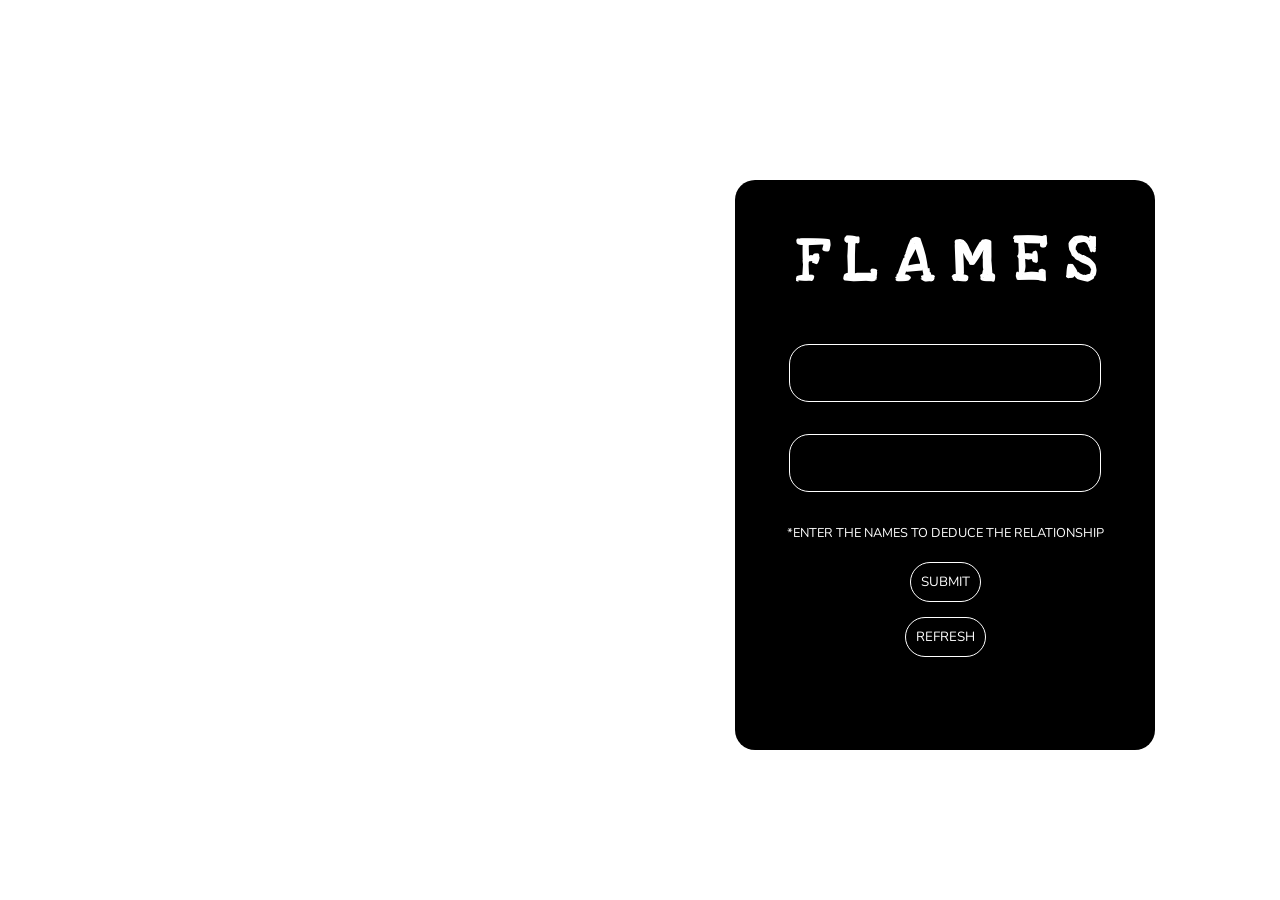
<file: Flames/index.html>
<!-- INDEX PAGE FOR THE FLAMES WEB APPLICATION -->

<!DOCTYPE html>
<html lang="en">
	<head>
		<!-- META TAGS -->
		<meta charset="UTF-8">
		<meta name="description" content="nostalgic game">
		<meta name="keywords" content="flames,FLAMES,relationship between two people,nostalgic">
		<meta name="author" content="AJAI QMAR">
		<meta name="viewport" content="width=device-width , initial-scale=1.0">
		
		<!-- TITLE FOR THE WEB APPLICATION -->
		<title>FLAMES</title>
		
		<!-- CSS FOR THE INDEX PAGE -->
		<link rel="stylesheet" media="screen and (min-width:770px)" href="CSS/index_2.css">
		<link rel="stylesheet" media="screen and (min-width:1160px)" href="CSS/index.css">
		<link rel="stylesheet" media="screen and (max-width:770px)" href="CSS/index_ph.css">
		
		<!-- FONTS -->
		<link rel="preconnect" href="https://fonts.googleapis.com">
		<link rel="preconnect" href="https://fonts.gstatic.com" crossorigin>
		<link href="https://fonts.googleapis.com/css2?family=Love+Ya+Like+A+Sister&family=Nunito:wght@200&display=swap" rel="stylesheet">
	</head>
	<body>
		
		<div id="b">
			<h2 id="F">F</h2><h2 id="L">L</h2><h2 id="A">A</h2><h2 id="M">M</h2><h2 id="E">E</h2><h2 id="S">S</h2>
			<div id="output"></div>
			<input id="username1" type="username" ></input>
			<input id="username2" type="username" ></input>
			<p>*ENTER THE NAMES TO DEDUCE THE RELATIONSHIP</p>
			<button id="submit" onclick="calculate()" >SUBMIT</button>
			<button id="refresh" onclick="refreshBoard()" >REFRESH</button>
		</div>

		<!-- JS FOR THE INDEX PAGE -->
		<script src="JS/index.js"></script>
	</body>
</html>
</file>
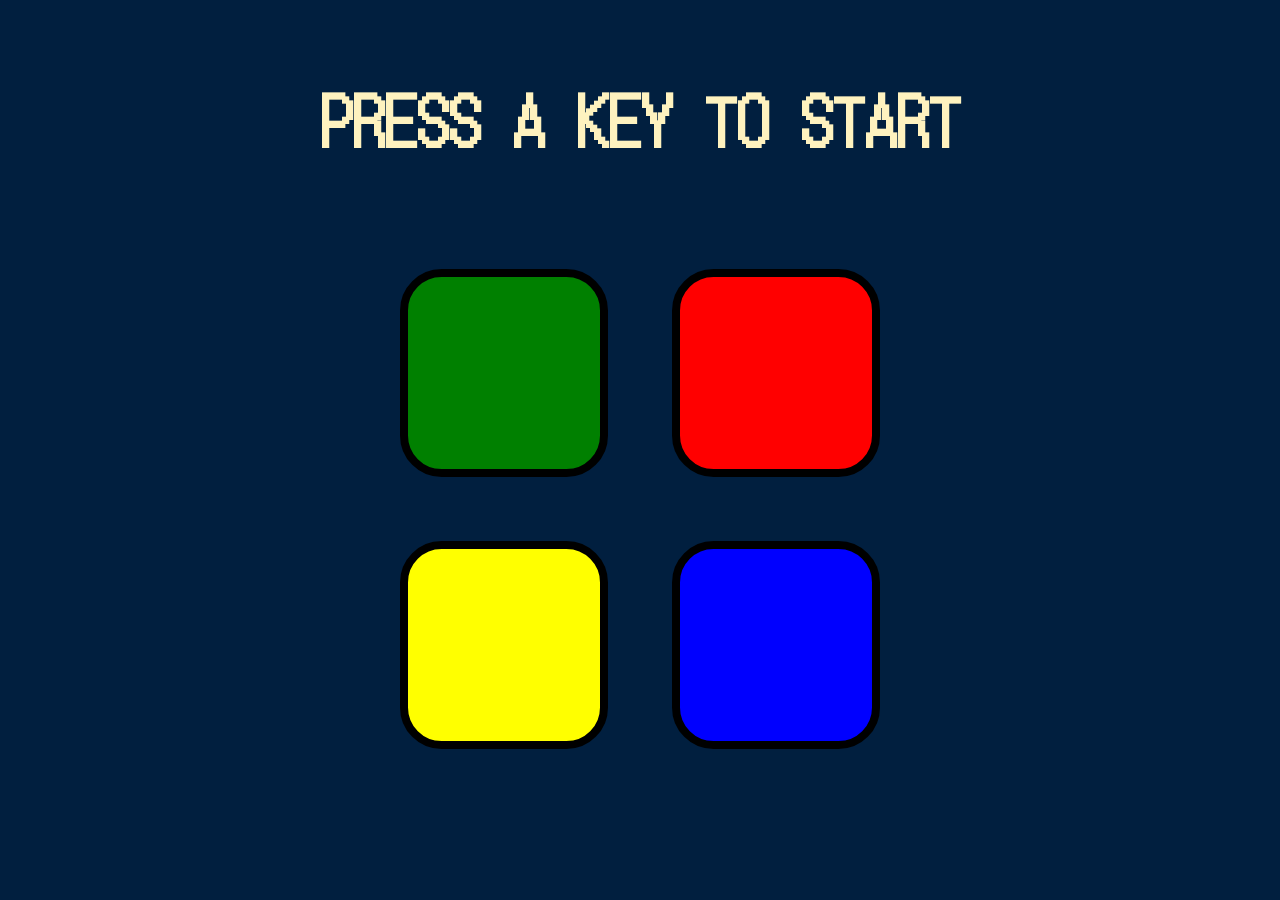
<file: Simon/index.html>
<!DOCTYPE html>
<html lang="en">
  <head>
    <meta charset="UTF-8" />
    <title>SIMON</title>
    <link rel="preconnect" href="https://fonts.googleapis.com">
    <link rel="preconnect" href="https://fonts.gstatic.com" crossorigin>
    <link href="https://fonts.googleapis.com/css2?family=DotGothic16&display=swap" rel="stylesheet">
    <link href="https://cdn.jsdelivr.net/npm/bootstrap@5.1.0/dist/css/bootstrap.min.css" rel="stylesheet" integrity="sha384-KyZXEAg3QhqLMpG8r+8fhAXLRk2vvoC2f3B09zVXn8CA5QIVfZOJ3BCsw2P0p/We" crossorigin="anonymous">
    <link rel="stylesheet" href="CSS/index.css" />
  </head>
  <body>
    <h1>PRESS A KEY TO START</h1>
    <div class="row justify-content-center">
      <div id="g" class="col-lg-6 tile green"></div>
      <div id="r" class="col-lg-6 tile red"></div>
    </div>
    <div class="row justify-content-center">
      <div id="y" class="col-lg-6 tile yellow"></div>
      <div id="b" class="col-lg-6 tile blue"></div>
    </div>
    <script src="https://ajax.googleapis.com/ajax/libs/jquery/3.6.0/jquery.min.js"></script>
    <script src="JS/index.js"></script>
    <script src="https://cdn.jsdelivr.net/npm/bootstrap@5.1.0/dist/js/bootstrap.bundle.min.js" integrity="sha384-U1DAWAznBHeqEIlVSCgzq+c9gqGAJn5c/t99JyeKa9xxaYpSvHU5awsuZVVFIhvj" crossorigin="anonymous"></script>
  </body>
</html>
</file>
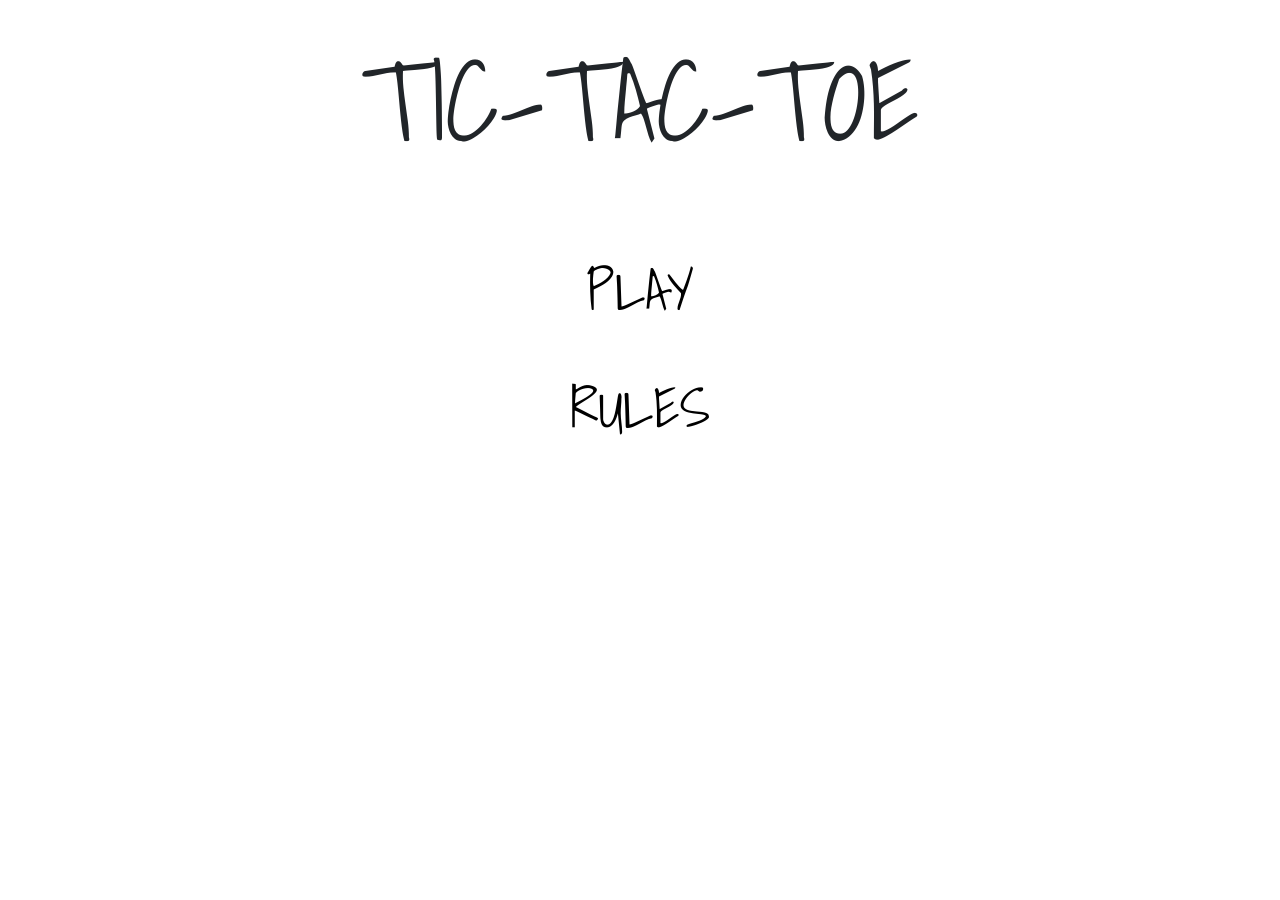
<file: Tic Tac Toe/index.html>
<!DOCTYPE html>
<html lang="en">
  <head>
    <meta charset="utf-8" />
    <title>TIC-TAC-TOE</title>
    <link href="https://cdn.jsdelivr.net/npm/bootstrap@5.1.3/dist/css/bootstrap.min.css" rel="stylesheet" integrity="sha384-1BmE4kWBq78iYhFldvKuhfTAU6auU8tT94WrHftjDbrCEXSU1oBoqyl2QvZ6jIW3" crossorigin="anonymous">
    <link rel="preconnect" href="https://fonts.googleapis.com">
    <link rel="preconnect" href="https://fonts.gstatic.com" crossorigin>
    <link href="https://fonts.googleapis.com/css2?family=Shadows+Into+Light&display=swap" rel="stylesheet">
    <link rel="stylesheet" href="CSS/index.css" />
  </head>
  <body>
    <div class="container text-center">
      <h1>TIC-TAC-TOE</h1>

      <!-- MAIN MENU -->
      <button id="b1">PLAY</button>
      <button id="b2">RULES</button>

      <!-- RULES -->
      <ul>
        <li>The game is played on a grid that's 3 squares by 3 squares.</li>
        <li>You are X, your friend (or the computer in this case) is O or vice versa. Players take turns putting their marks in empty squares.</li>
        <li>The first player to get 3 of her marks in a row (up, down, across, or diagonally) is the winner.</li>
        <li>When all 9 squares are full, the game is over. If no player has 3 marks in a row, the game ends in a tie.</li>
      </ul>
      <h4>RETURN</h4>
      
      <!-- CHOOSING THE SIGN -->
      <h2>PICK YOUR SIGN</h2>
      <table>
        <tr>
          <td class="option" id="o1">X</td>
          <td id="o">OR</td>
          <td class="option" id="o2">O</td>
        </tr>
      </table>

      <!-- BOARD -->
      <p id="message"></p>
      <div id="board" class="sc container">
        <div class="r row">
          <div class="c col tl"></div>
          <div class="c col tm"></div>
          <div class="c col tr"></div>
        </div>
        <div class="r row">
          <div class="c col ml"></div>
          <div class="c col mm"></div>
          <div class="c col mr"></div>
        </div>
        <div class="r row">
          <div class="c col bl"></div>
          <div class="c col bm"></div>
          <div class="c col br"></div>
        </div>
      </div>
      <h5>RESET</h5>
    </div>
    <script src="https://ajax.googleapis.com/ajax/libs/jquery/3.6.0/jquery.min.js"></script>
    <script src="JS/index.js"></script>
    <script src="https://cdn.jsdelivr.net/npm/bootstrap@5.1.3/dist/js/bootstrap.bundle.min.js" integrity="sha384-ka7Sk0Gln4gmtz2MlQnikT1wXgYsOg+OMhuP+IlRH9sENBO0LRn5q+8nbTov4+1p" crossorigin="anonymous"></script>
  </body>
</html>
</file>
<file: Flames/CSS/index_2.css>
/* CSS - IPAD / TABLET DEVICES */


/* HTML ELEMENT REFERENCE */
*{
	padding:0;
	margin:0;
}
body{
	font-family: 'Love Ya Like A Sister', cursive;
	color:#ffffff;
}
h2{
	display:inline-block;
	margin:0.625rem;
	margin-top:2rem;
	color:#ffffff;
	font-size:4rem;
}
input{
	color:#ffffff;
	display:block;
	margin:2rem auto;
	padding:0.9375rem;
	width:70%;
	outline:none;
	text-align:center;
	border:1px solid #ffffff;
	color:#ffffff;
	text-transform:uppercase;
	border-radius:1.25rem;
	-webkit-border-radius:1.25rem;
	-o-border-radius:1.25rem;
	-moz-border-radius:1.25rem;
	-ms-border-radius:1.25rem;
	background-color:#000000;
	font-family: 'Nunito', sans-serif;
	font-size : 1.2rem;
}
p{
	font-family: 'Nunito', sans-serif;
	font-size : 0.8rem;
}


/* HTML ID REFERENCE */
#submit{
	display:block;
	margin: 1.25rem auto 2.5rem;
	padding:0.625rem;
	color:#ffffff;
	background-color:#000000;
	border:0.0625rem solid #ffffff;
	outline:none;
	cursor:pointer;
	font-family: 'Nunito', sans-serif;
	border-radius:1.25rem;
	-webkit-border-radius:1.25rem;
	-o-border-radius:1.25rem;
	-moz-border-radius:1.25rem;
	-ms-border-radius:1.25rem;
}
#refresh{
	display:block;
	margin:-1.5625rem auto;
	padding:0.625rem;
	color:#ffffff;
	background-color:#000000;
	border:0.0625rem solid #ffffff;
	outline:none;
	cursor:pointer;
	font-family: 'Nunito', sans-serif;
	border-radius:1.25rem;
	-webkit-border-radius:1.25rem;
	-o-border-radius:1.25rem;
	-moz-border-radius:1.25rem;
	-ms-border-radius:1.25rem;
}
#submit:hover,#refresh:hover{
	color:#000000;
	background-color:#ffffff;
}
#b{
	background:#000000;
	transform:translate(23.4375rem,11.25rem);
	height:34.375rem;
	width:25rem;
	text-align:center;
	padding:0.625rem;
	border-radius:1.25rem;
	-webkit-border-radius:1.25rem;
	-o-border-radius:1.25rem;
	-moz-border-radius:1.25rem;
	-ms-border-radius:1.25rem;
}
#output{
	font-family: 'Love Ya Like A Sister', cursive;
	font-size: 2rem;
}
</file>
<file: Flames/CSS/index.css>
/* CSS - DESKTOP */

/* HTML ELEMENTS REFERENCE */
*{
	padding:0;
	margin:0;
}
body{
	font-family: 'Love Ya Like A Sister', cursive;
	color:#ffffff;
}
h2{
	display:inline-block;
	margin:0.625rem;
	margin-top:2rem;
	color:#ffffff;
	font-size:4rem;
}
input{
	color:#ffffff;
	display:block;
	margin:2rem auto;
	padding:0.9375rem;
	width:70%;
	outline:none;
	text-align:center;
	border:1px solid #ffffff;
	color:#ffffff;
	text-transform:uppercase;
	border-radius:1.25rem;
	-webkit-border-radius:1.25rem;
	-o-border-radius:1.25rem;
	-moz-border-radius:1.25rem;
	-ms-border-radius:1.25rem;
	background-color:#000000;
	font-family: 'Nunito', sans-serif;
	font-size : 1.2rem;
}
p{
	font-family: 'Nunito', sans-serif;
	font-size : 0.8rem;
}


/* HTML ID REFERENCE */
#submit{
	display:block;
	margin: 1.25rem auto 2.5rem;
	padding:0.625rem;
	color:#ffffff;
	background-color:#000000;
	border:0.0625rem solid #ffffff;
	outline:none;
	cursor:pointer;
	font-family: 'Nunito', sans-serif;
	border-radius:1.25rem;
	-webkit-border-radius:1.25rem;
	-o-border-radius:1.25rem;
	-moz-border-radius:1.25rem;
	-ms-border-radius:1.25rem;
}
#refresh{
	display:block;
	margin:-1.5625rem auto;
	padding:0.625rem;
	color:#ffffff;
	background-color:#000000;
	border:0.0625rem solid #ffffff;
	outline:none;
	cursor:pointer;
	font-family: 'Nunito', sans-serif;
	border-radius:1.25rem;
	-webkit-border-radius:1.25rem;
	-o-border-radius:1.25rem;
	-moz-border-radius:1.25rem;
	-ms-border-radius:1.25rem;
}
#submit:hover,#refresh:hover{
	color:#000000;
	background-color:#ffffff;
}
#b{
	background:#000000;
	transform:translate(45.9375rem,11.25rem);
	height:34.375rem;
	width:25rem;
	text-align:center;
	padding:0.625rem;
	border-radius:1.25rem;
	-webkit-border-radius:1.25rem;
	-o-border-radius:1.25rem;
	-moz-border-radius:1.25rem;
	-ms-border-radius:1.25rem;
}
#output{
	font-family: 'Love Ya Like A Sister', cursive;
	font-size: 2rem;
}
</file>
<file: Flames/CSS/index_ph.css>
/* CSS - MOBILE DEVICES */

/* HTML ELEMENT REFERENCE */
*{
	padding:0px;
	margin:0px;;
}
body,html{
	height:100%;
}
h2{
	font-family: 'Love Ya Like A Sister', cursive;
	color:#ffffff;
	display:inline-block;
	margin:1%;
	margin-top:10%;
	font-size:300%;
}
input{
	color:#ffffff;
	display:block;
	margin:5% auto;
	width:50%;
	padding:1%;
	border:1px solid #ffffff;
	color:#ffffff;
	background-color:#000000;
	text-align:center;
	text-transform:uppercase;
	border-radius:20px;
	-webkit-border-radius:20px;
	-o-border-radius:20px;
	-moz-border-radius:20px;
	-ms-border-radius:20px;
	outline:none;
	font-family: 'Nunito', sans-serif;
	font-size : 1.2rem;
}
button{
	display:block;
	margin:2% auto;
	padding:1%;
	background:#000000;
	color:#ffffff;
	border:1px solid #ffffff;
	border-radius:20px;
	-webkit-border-radius:20px;
	-o-border-radius:20px;
	-moz-border-radius:20px;
	-ms-border-radius:20px;
	outline:none;
}
button:hover{
	color:#000000;
	background:#ffffff;
}
p{
	color:#ffffff;
	font-family: 'Nunito', sans-serif;
	width:80%;
	margin:0 auto;
	font-size : 0.8rem;
}


/* HTML ID REFERENCE */
#b{
	background:#000000;
	height:900px;
	text-align:center;
	background-size:cover;
	background-position:center;
}
#output{
	color:#ffffff;
	font-family: 'Love Ya Like A Sister', cursive;
	font-size: 2rem;
}
</file>
<file: Simon/CSS/index.css>
body{
  background-color:#011F3F;
}

h1{
  font-family: 'DotGothic16', sans-serif;
  color: #FEF2BF;
  text-align : center;
  font-weight: bold;
  font-size: 4rem;
  margin: 5rem;
  cursor: pointer;
}

.tile{
  display:inline-block;
  width: 13rem;
  height: 13rem;
  background-color: #ffffff;
  margin:2rem;
  border:0.5rem solid #000000;
  border-radius: 20%;
  cursor: pointer;
}

.green{
  background-color: green;
}

.red{
  background-color: red;
}

.yellow{
  background-color: yellow;
}

.blue{
  background-color: blue;
}

.row{
  margin-left: 0;
  margin-right:0;
}

.pressed {
  box-shadow: 0 0 20px white;
  background-color: grey;
}

.game_over{
  background-color: red;
  opacity:0.2;
}
</file>
<file: Tic Tac Toe/CSS/index.css>
body{
  font-family: 'Shadows Into Light', cursive;
}
h1{
  font-size:7rem;
  margin:2rem;
}
h2{
  margin-top: 5rem;
  font-size:3.5rem;
  display:none;
}
h5{
  margin-top:4rem;
  cursor:pointer;
  font-size:2rem;
  display:none;
}
h4{
  display:none;
  margin-top:4rem;
  cursor:pointer;
  font-size:2rem;
}
p{
  font-size:2rem;
}
ul{
  list-style: none;
  display:none;
  margin-top: 5rem;
}
li{
  font-size : 2rem;
  margin: 1.5rem;
}
button{
  display : block;
  margin:2rem auto;
  background-color: #ffffff;
  border: none;
  font-size:3.5rem;
}
button:hover{
  text-shadow: 1px 1px #000000;
}
table{
  margin:0 auto;
  display:none;
}
h4:hover{
  text-shadow: 1px 1px #000000;
}
h5:hover{
  text-shadow: 1px 1px #000000;
}
#message{
  display:none;
}
#board{
  display:none;
}
#b1{
  margin-top: 5rem;
}
#o{
  font-size: 2rem;
}
.option{
  font-size:4rem;
  padding:0rem 2rem 0rem 2rem;
  cursor:pointer;
}
.option:hover{
  text-shadow: 1px 1px #000000;
}
.sc{
  margin-top:3rem;
}
.c{
  padding-left: 0rem;
  padding-right: 0rem;
  width:10rem;
  height:10rem;
  font-size:6rem;
  font-family: 'Shadows Into Light', cursive;
  border: 1px solid #000000;
}
.r{
  width: 30rem;
  margin:0rem auto;
}
.tl{
  border-top: 1px solid #ffffff;
  border-left: 1px solid #ffffff;
}
.tm{
  border-top: 1px solid #ffffff;
}
.tr{
  border-top: 1px solid #ffffff;
  border-right: 1px solid #ffffff;
}
.ml{
  border-left: 1px solid #ffffff;
}
.mr{
  border-right: 1px solid #ffffff;
}
.bl{
  border-left: 1px solid #ffffff;
  border-bottom: 1px solid #ffffff;
}
.bm{
  border-bottom: 1px solid #ffffff;
}
.br{
  border-right: 1px solid #ffffff;
  border-bottom: 1px solid #ffffff;
}
</file>
